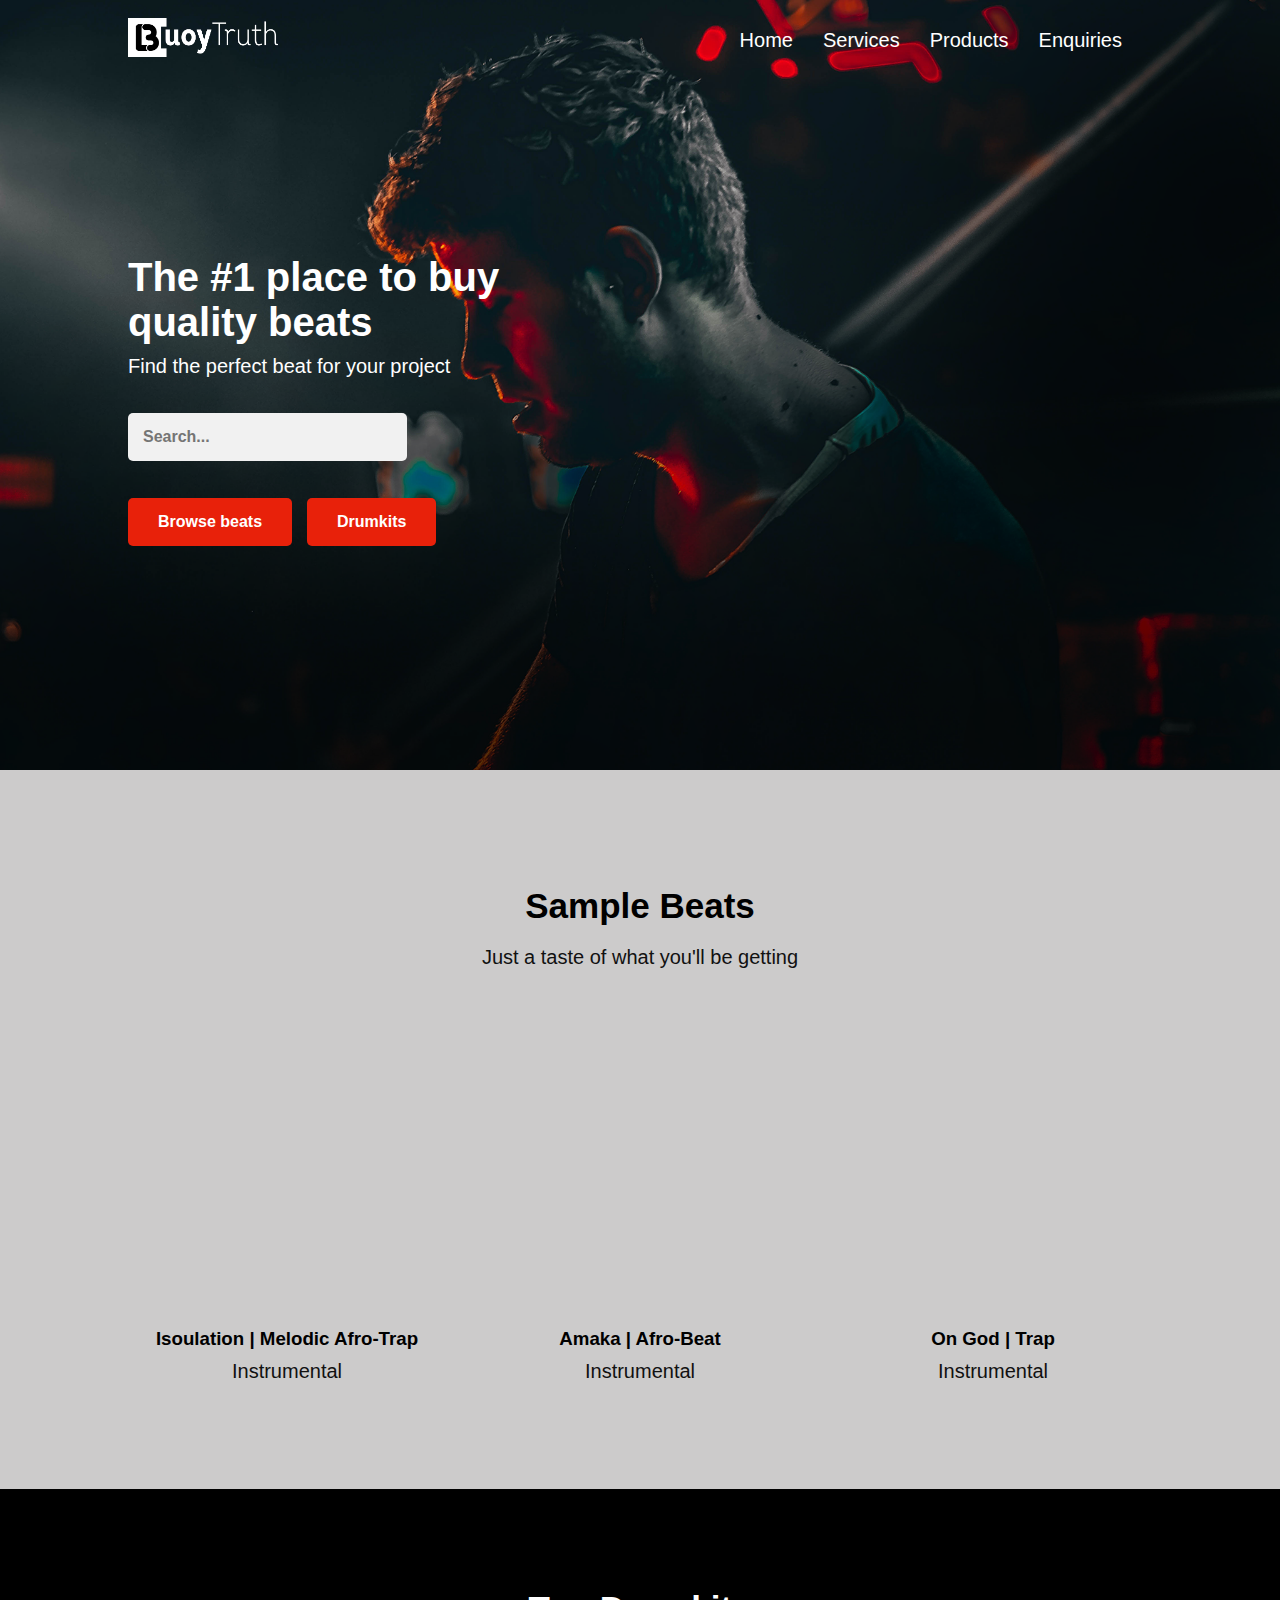
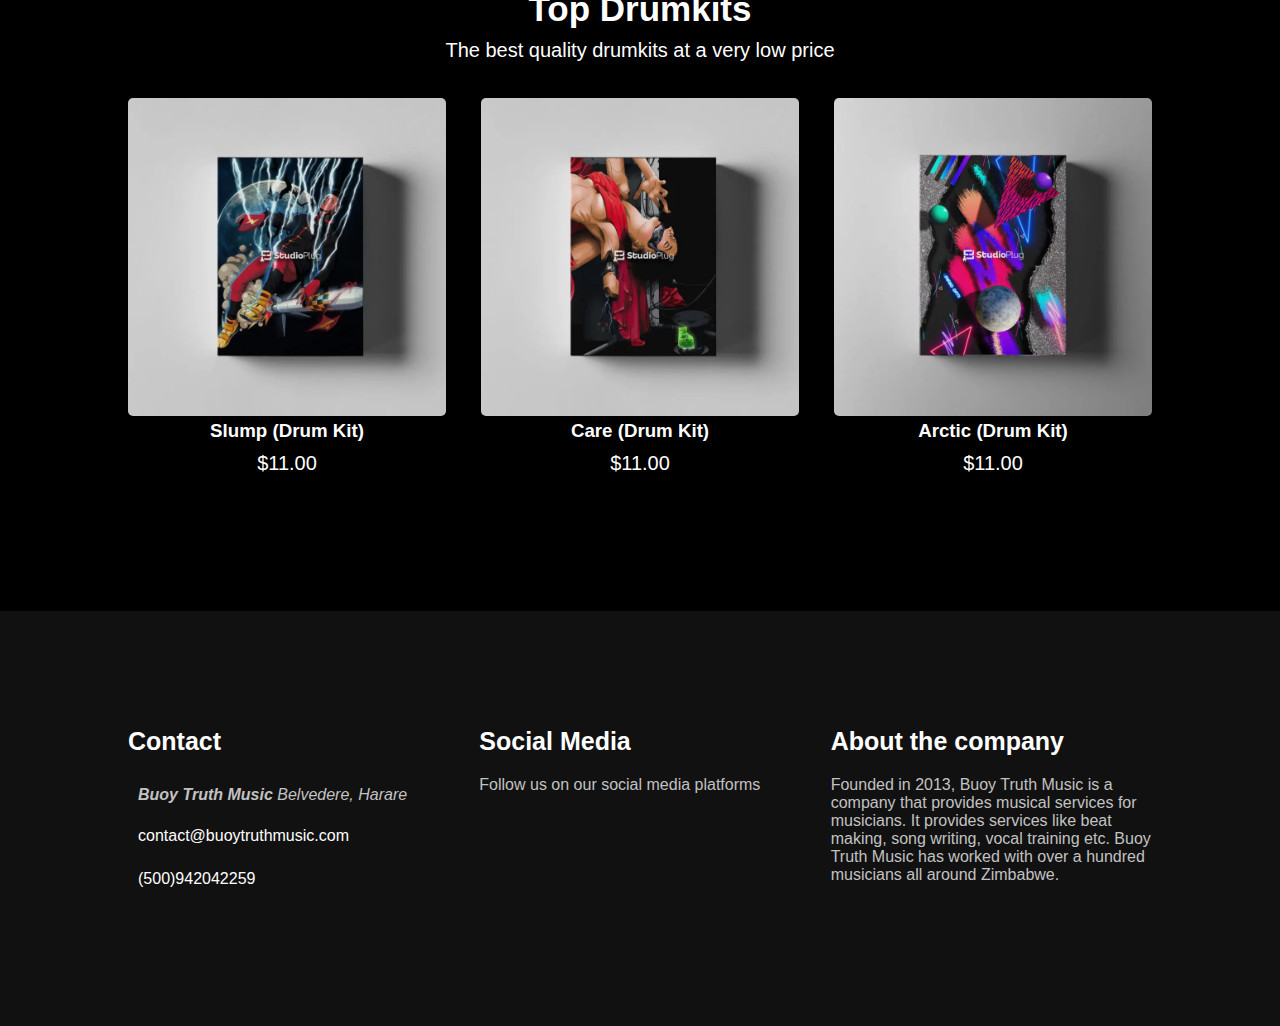
<file: index.html>
<!DOCTYPE html>
<html lang="en">
	<head>
		<meta charset="UTF-8" />
		<meta name="viewport" content="width=device-width, initial-scale=1.0" />
		<title>Official Site of Buoy Truth Music</title>
		<link
			rel="stylesheet"
			href="https://cdnjs.cloudflare.com/ajax/libs/font-awesome/5.13.0/css/all.min.css"
			integrity="sha256-h20CPZ0QyXlBuAw7A+KluUYx/3pK+c7lYEpqLTlxjYQ="
			crossorigin="anonymous"
		/>
		<link rel="stylesheet" href="css/main.css" />
	</head>
	<body>
		<div class="nav-showcase">
			<!-- Nav -->
			<nav class="main-nav">
				<a href="#">
					<img class="logo" src="img/Logo 2.png" alt="logo" />
				</a>

				<ul class="nav-ul show">
					<li><a href="#">Home</a></li>
					<li><a href="services.html">Services</a></li>
					<li><a href="products.html">Products</a></li>
					<li><a href="enquiries.html">Enquiries</a></li>
				</ul>

				<div class="toggle-collapse">
					<div class="toggle-icons">
						<i class="fas fa-bars"> </i>
					</div>
				</div>
			</nav>

			<div class="container">
				<!-- Showcase -->
				<header class="showcase">
					<h1>
						The #1 place to buy <br />
						quality beats
					</h1>
					<p>
						Find the perfect beat for your project
					</p>
					<div class="search-box">
						<input
							class="search-txt"
							type="text"
							name=""
							placeholder="Search..."
						/>
						<!-- <a href="#" class="search-btn">
							<i class="fas fa-search"></i>
						</a> -->
					</div>

					<!-- Buttons -->
					<ul class="home-btns">
						<li>
							<a class="browse-beats" href="products.html">
								Browse beats
							</a>
						</li>

						<li>
							<a class="browse-beats" href="products.html">
								Drumkits
							</a>
						</li>
					</ul>

					<!-- Buttons -->
				</header>
			</div>
		</div>

		<div class="beats-container">
			<div class="container">
				<h2>
					Sample Beats
				</h2>
				<p>
					Just a taste of what you'll be getting
				</p>
				<section class="sample-beats">
					<div class="beat-yt">
						<iframe
							width="560"
							height="315"
							src="https://www.youtube.com/embed/bRhDF6vjjjg"
							frameborder="0"
							allow="accelerometer; autoplay; encrypted-media; gyroscope; picture-in-picture"
							allowfullscreen
						></iframe>
						<h3>
							Isoulation | Melodic Afro-Trap
						</h3>
						<p>
							Instrumental
						</p>
					</div>
					<div class="beat-yt">
						<iframe
							width="560"
							height="315"
							src="https://www.youtube.com/embed/BfWEvXDrXZA"
							frameborder="0"
							allow="accelerometer; autoplay; encrypted-media; gyroscope; picture-in-picture"
							allowfullscreen
						></iframe>
						<h3>
							Amaka | Afro-Beat
						</h3>
						<p>
							Instrumental
						</p>
					</div>
					<div class="beat-yt">
						<iframe
							width="560"
							height="315"
							src="https://www.youtube.com/embed/7Zd8cigtm8U"
							frameborder="0"
							allow="accelerometer; autoplay; encrypted-media; gyroscope; picture-in-picture"
							allowfullscreen
						></iframe>
						<h3>
							On God | Trap
						</h3>
						<p>
							Instrumental
						</p>
					</div>
				</section>
			</div>
		</div>

		<div class="drumkits-container">
			<h2>
				Top Drumkits
			</h2>
			<p>
				The best quality drumkits at a very low price
			</p>
			<div class="container">
				<div class="kits">
					<a href="#">
						<img src="img/kit-1.webp" alt="kit 1" />
						<h3>
							Slump (Drum Kit)
						</h3>
					</a>
					<p>
						$11.00
					</p>
				</div>
				<div class="kits">
					<a href="#">
						<img src="img/kit-2.webp" alt="kit 2" />
						<h3>
							Care (Drum Kit)
						</h3>
					</a>
					<p>
						$11.00
					</p>
				</div>
				<div class="kits">
					<a href="#">
						<img src="img/kit-3.webp" alt="kit 3" />
						<h3>
							Arctic (Drum Kit)
						</h3>
					</a>
					<p>
						$11.00
					</p>
				</div>
			</div>
		</div>

		<footer class="site-footer">
			<div class="container">
				<div class="footer-items">
					<div class="contact-info">
						<h4>Contact</h4>
						<address class="contact-items">
							<a href="#"><i class="fas fa-map"></i></a>
							<p><strong>Buoy Truth Music</strong> Belvedere, Harare</p>
						</address>

						<div class="contact-items">
							<a href="#"><i class="fas fa-envelope"></i></a>
							<a
								class="contact-items"
								href="mailto:contact@buoytruthmusic.com"
								class="mail"
								>contact@buoytruthmusic.com</a
							>
						</div>
						<div class="contact-items">
							<a href="#"><i class="fas fa-phone"></i> </a>
							<a href="tel:(500)942042259" class="phone">(500)942042259 </a>
						</div>
					</div>
					<div class="social-media">
						<h4>Social Media</h4>
						<p>Follow us on our social media platforms</p>
						<div class="social-links">
							<a href="#"><i class="fab fa-facebook-square"></i></a>
							<a href="#"><i class="fab fa-twitter-square"></i></a>
							<a href="#"><i class="fab fa-instagram-square"></i></a>
							<a href="#"><i class="fab fa-whatsapp-square"></i></a>
						</div>
					</div>
					<div class="footer-about">
						<h4>About the company</h4>
						<p class="footer-company-about">
							Founded in 2013, Buoy Truth Music is a company that provides
							musical services for musicians. It provides services like beat
							making, song writing, vocal training etc. Buoy Truth Music has
							worked with over a hundred musicians all around Zimbabwe.
						</p>
					</div>
				</div>
			</div>
		</footer>
	</body>
</html>
</file>
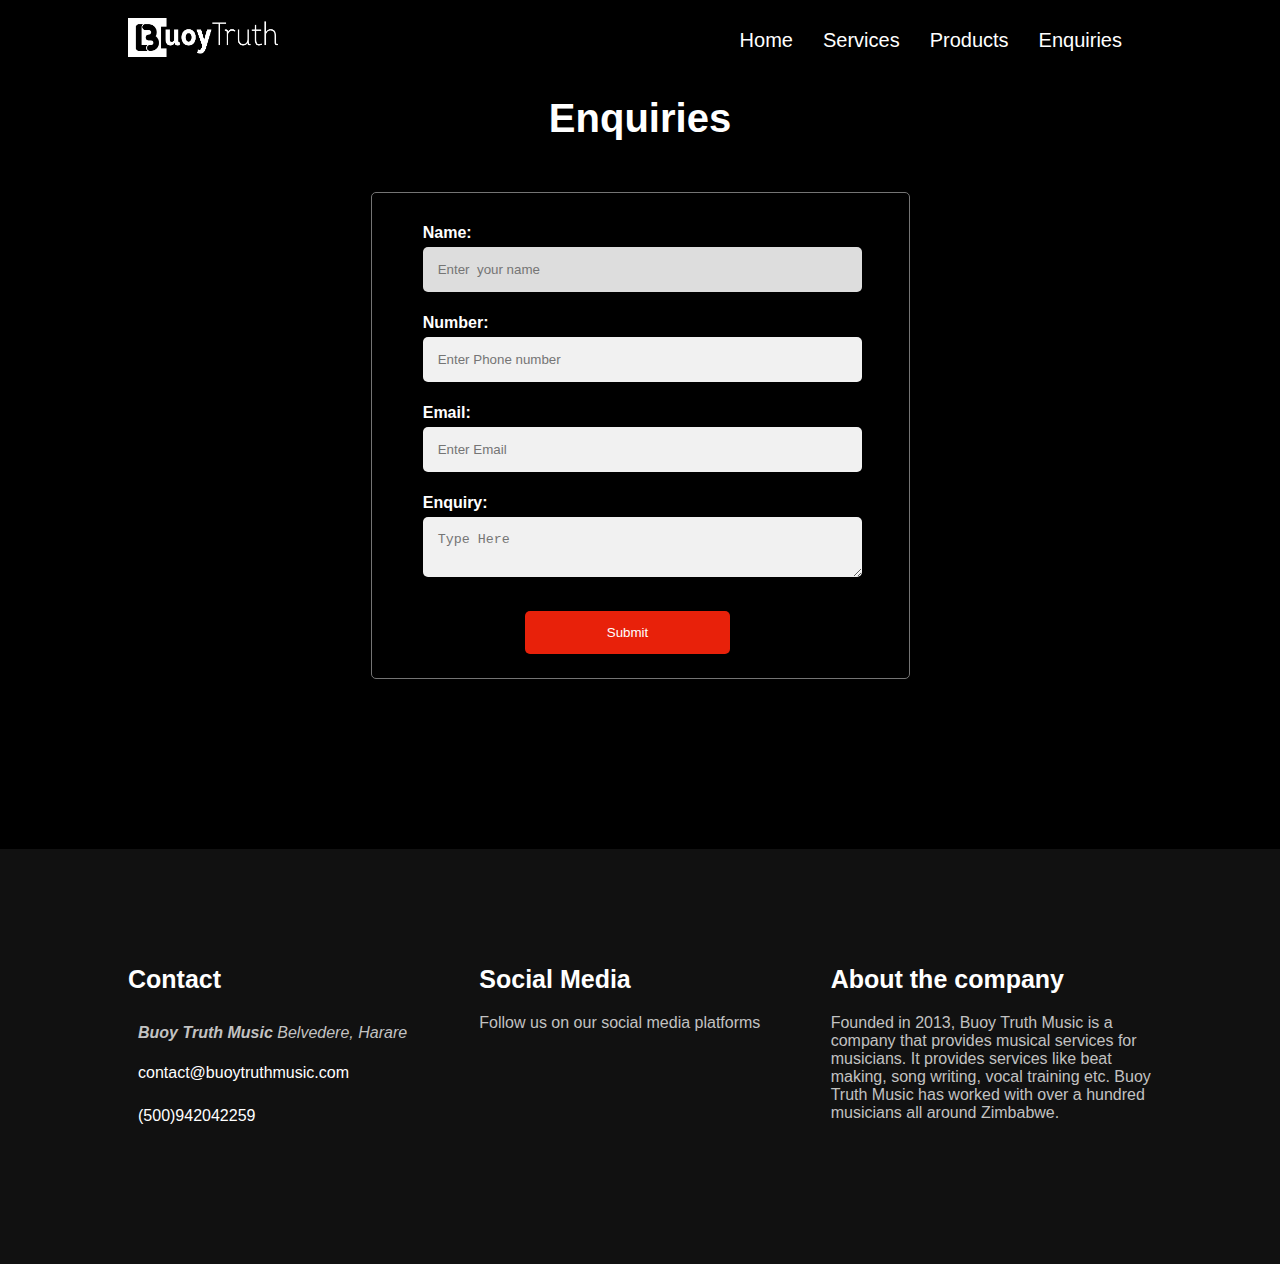
<file: enquiries.html>
<!DOCTYPE html>
<html lang="en">
	<head>
		<meta charset="UTF-8" />
		<meta name="viewport" content="width=device-width, initial-scale=1.0" />
		<title>Enquiries</title>
		<link
			rel="stylesheet"
			href="https://cdnjs.cloudflare.com/ajax/libs/font-awesome/5.13.0/css/all.min.css"
			integrity="sha256-h20CPZ0QyXlBuAw7A+KluUYx/3pK+c7lYEpqLTlxjYQ="
			crossorigin="anonymous"
		/>
		<link rel="stylesheet" href="css/main.css" />
		<script type="text/javascript" src="js/common.js" ></script>
	</head>
	<body body onLoad="document.enquiries.userid.focus();">
		<!-- Nav -->
		<nav class="main-nav">
			<a href="#">
				<img class="logo" src="img/Logo 2.png" alt="logo" />
			</a>

			<ul class="nav-ul show">
				<li><a href="index.html">Home</a></li>
				<li><a href="services.html">Services</a></li>
				<li><a href="products.html">Products</a></li>
				<li><a href="enquiries.html">Enquiries</a></li>
			</ul>

			<div class="toggle-collapse">
				<div class="toggle-icons">
					<i class="fas fa-bars"> </i>
				</div>
			</div>
		</nav>

		<div class="container">
			<h1 class="form-h1">Enquiries</h1>
			<form class="modal-content" onSubmit="return validateForm()" name="enquiries"   >
				<div class="container">
					
					<label for="userid"><b> Name:</b></label>
					<input type="text" placeholder="Enter  your name" name="userid" size="12">
					<div class="status" id="status"></div>

					<label for="phone"><b>Number:</b></label>
					<input type="number" placeholder="Enter Phone number" name="phone"  size="12">

					<label for="email"><b>Email:</b></label>
					<input type="text" class="form-control" placeholder="Enter Email" name="email">
					<div class="help-block with-errors"></div>

					<label for="enquiries"><b>Enquiry:</b></b></label>
					<textarea name="enquiries" placeholder="Type Here" class="txt-area" ></textarea>

					<div class="clearfix">
						<button type="submit" class="signupbtn" onSubmit= "return validateForm()" onclick="submitForm()">Submit</button>
					</div>
				</div>
			</form>
		</div>
		<footer class="site-footer">
			<div class="container">
				<div class="footer-items">
					<div class="contact-info">
						<h4>Contact</h4>
						<address class="contact-items">
							<a href="#"><i class="fas fa-map"></i></a>
							<p><strong>Buoy Truth Music</strong> Belvedere, Harare</p>
						</address>

						<div class="contact-items">
							<a href="#"><i class="fas fa-envelope"></i></a>
							<a
								class="contact-items"
								href="mailto:contact@buoytruthmusic.com"
								class="mail"
								>contact@buoytruthmusic.com</a
							>
						</div>
						<div class="contact-items">
							<a href="#"><i class="fas fa-phone"></i> </a>
							<a href="tel:(500)942042259" class="phone">(500)942042259 </a>
						</div>
					</div>
					<div class="social-media">
						<h4>Social Media</h4>
						<p>Follow us on our social media platforms</p>
						<div class="social-links">
							<a href="#"><i class="fab fa-facebook-square"></i></a>
							<a href="#"><i class="fab fa-twitter-square"></i></a>
							<a href="#"><i class="fab fa-instagram-square"></i></a>
							<a href="#"><i class="fab fa-whatsapp-square"></i></a>
						</div>
					</div>
					<div class="footer-about">
						<h4>About the company</h4>
						<p class="footer-company-about">
							Founded in 2013, Buoy Truth Music is a company that provides
							musical services for musicians. It provides services like beat
							making, song writing, vocal training etc. Buoy Truth Music has
							worked with over a hundred musicians all around Zimbabwe.
						</p>
					</div>
				</div>
			</div>
		</footer>
	</body>
</html>
</file>
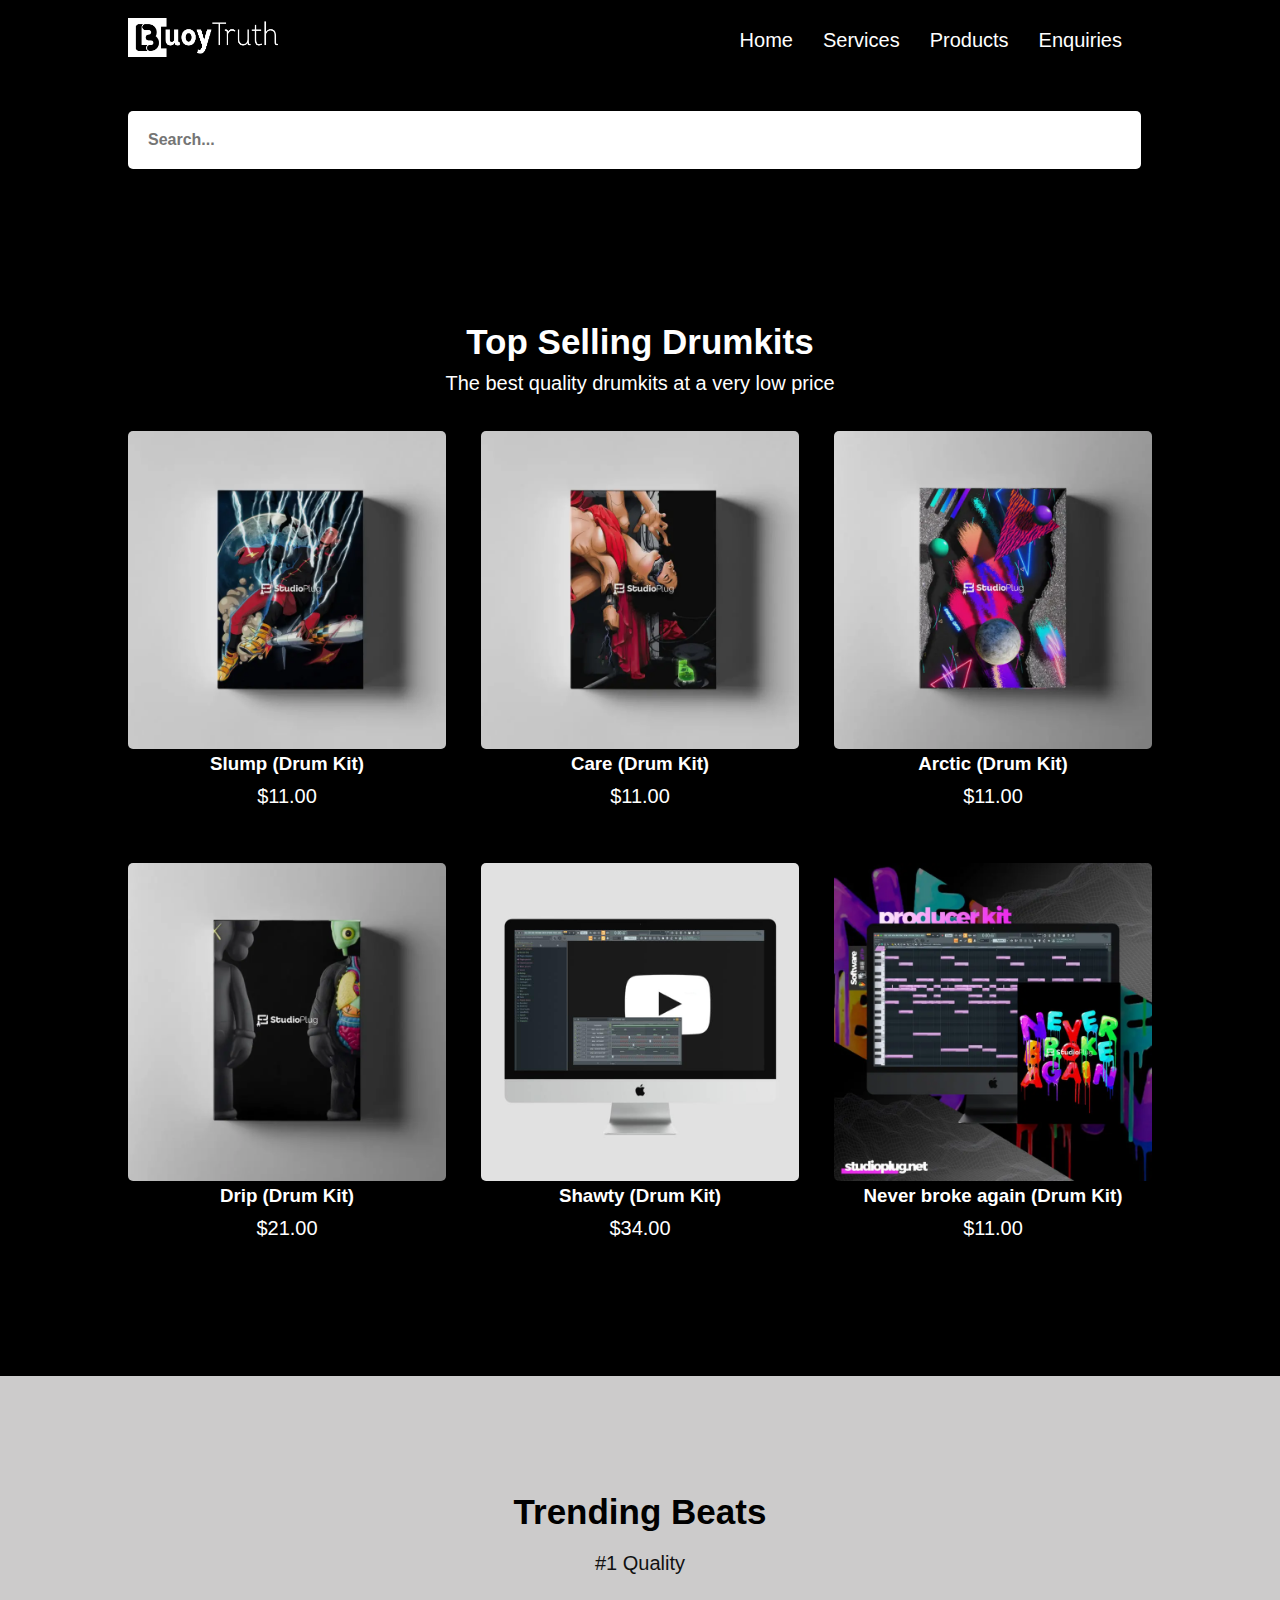
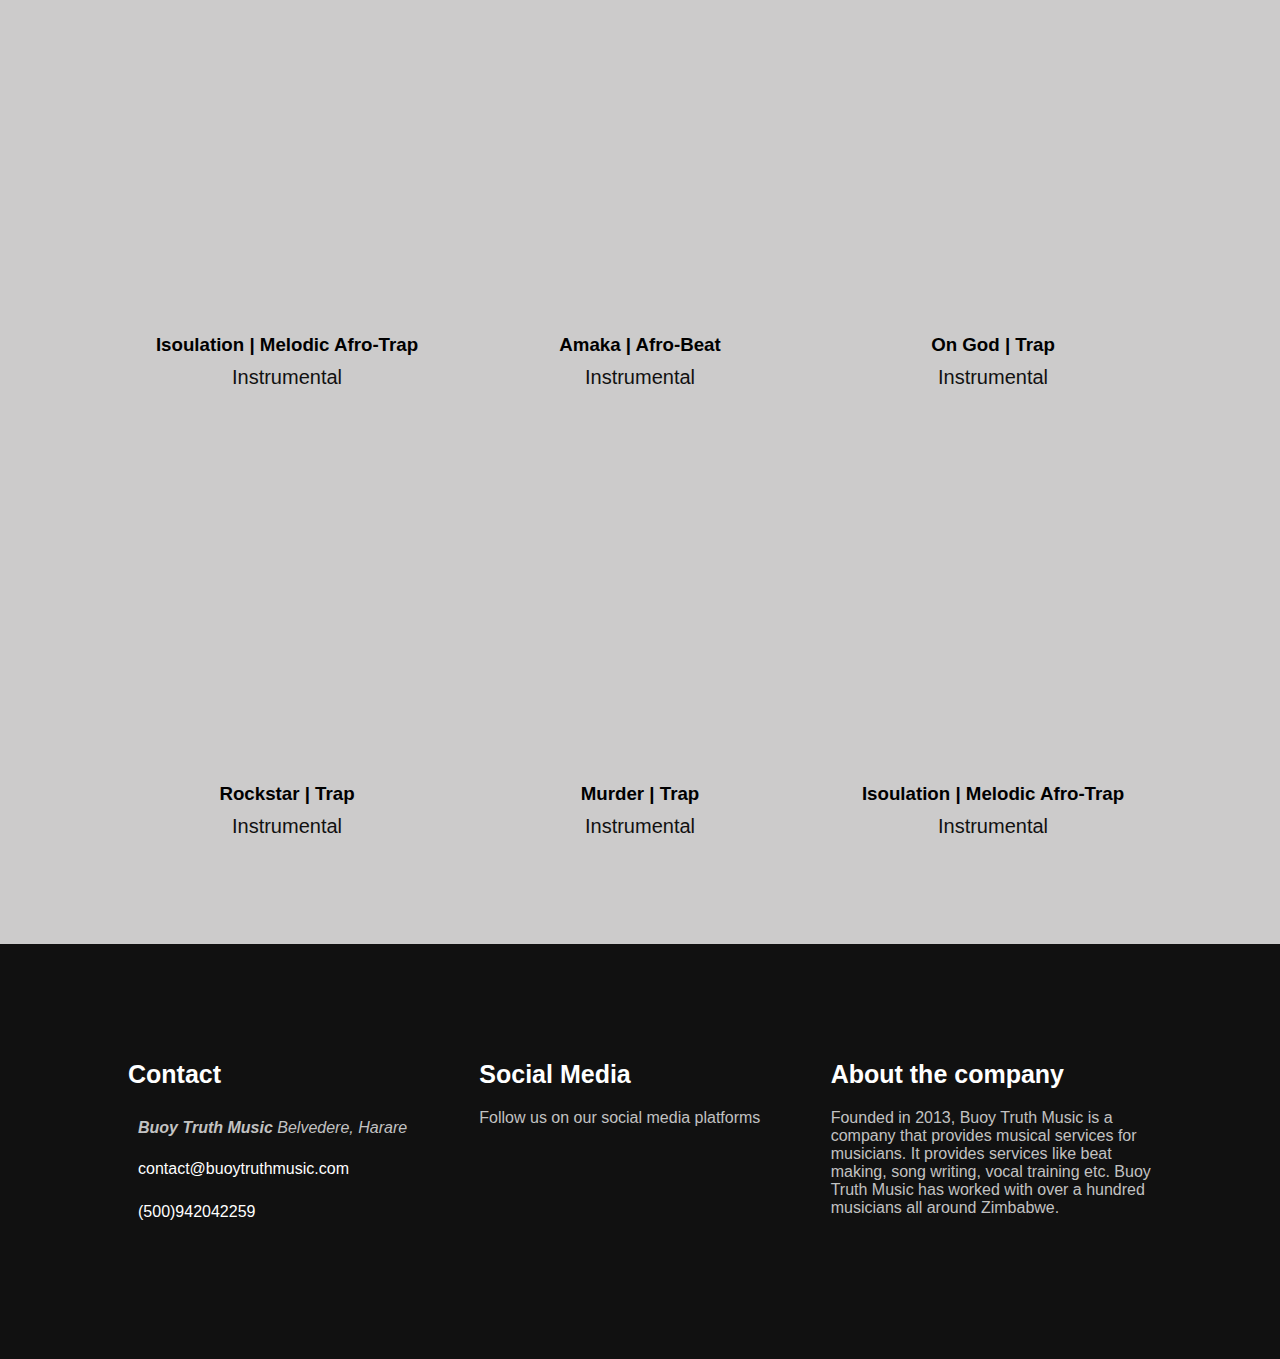
<file: products.html>
<!DOCTYPE html>
<html lang="en">
	<head>
		<meta charset="UTF-8" />
		<meta name="viewport" content="width=device-width, initial-scale=1.0" />
		<title>Products</title>
		<link
			rel="stylesheet"
			href="https://cdnjs.cloudflare.com/ajax/libs/font-awesome/5.13.0/css/all.min.css"
			integrity="sha256-h20CPZ0QyXlBuAw7A+KluUYx/3pK+c7lYEpqLTlxjYQ="
			crossorigin="anonymous"
		/>
		<link rel="stylesheet" href="css/main.css" />
	</head>
	<body>
		<!-- Nav -->
		<nav class="main-nav">
			<a href="#">
				<img class="logo" src="img/Logo 2.png" alt="logo" />
			</a>

			<ul class="nav-ul show">
				<li><a href="index.html">Home</a></li>
				<li><a href="services.html">Services</a></li>
				<li><a href="products.html">Products</a></li>
				<li><a href="enquiries.html">Enquiries</a></li>
			</ul>

			<div class="toggle-collapse">
				<div class="toggle-icons">
					<i class="fas fa-bars"> </i>
				</div>
			</div>
		</nav>
		<div class="container">
			<section class="search">
				<div class="search-box">
					<input
						class="search-txt"
						type="text"
						name=""
						placeholder="Search..."
					/>
				</div>
			</section>
		</div>

		<div class="drumkits-container">
			<h2>
				Top Selling Drumkits
			</h2>
			<p>
				The best quality drumkits at a very low price
			</p>
			<div class="container">
				<div class="kits">
					<a href="#">
						<img src="img/kit-1.webp" alt="kit 1" />
						<h3>
							Slump (Drum Kit)
						</h3>
					</a>
					<p>
						$11.00
					</p>
				</div>
				<div class="kits">
					<a href="#">
						<img src="img/kit-2.webp" alt="kit 2" />
						<h3>
							Care (Drum Kit)
						</h3>
					</a>
					<p>
						$11.00
					</p>
				</div>
				<div class="kits">
					<a href="#">
						<img src="img/kit-3.webp" alt="kit 3" />
						<h3>
							Arctic (Drum Kit)
						</h3>
					</a>
					<p>
						$11.00
					</p>
				</div>
				<div class="kits">
					<a href="#">
						<img src="img/kit-4.webp" alt="kit 1" />
						<h3>
							Drip (Drum Kit)
						</h3>
					</a>
					<p>
						$21.00
					</p>
				</div>
				<div class="kits">
					<a href="#">
						<img src="img/kit-5.jpg" alt="kit 2" />
						<h3>
							Shawty (Drum Kit)
						</h3>
					</a>
					<p>
						$34.00
					</p>
				</div>
				<div class="kits">
					<a href="#">
						<img src="img/kit-6.webp" alt="kit 3" />
						<h3>
							Never broke again (Drum Kit)
						</h3>
					</a>
					<p>
						$11.00
					</p>
				</div>
			</div>
		</div>
		<div class="beats-container">
			<div class="container">
				<h2>
					Trending Beats
				</h2>
				<p>
					#1 Quality
				</p>
				<section class="sample-beats">
					<div class="beat-yt">
						<iframe
							width="560"
							height="315"
							src="https://www.youtube.com/embed/bRhDF6vjjjg"
							frameborder="0"
							allow="accelerometer; autoplay; encrypted-media; gyroscope; picture-in-picture"
							allowfullscreen
						></iframe>
						<h3>
							Isoulation | Melodic Afro-Trap
						</h3>
						<p>
							Instrumental
						</p>
					</div>
					<div class="beat-yt">
						<iframe
							width="560"
							height="315"
							src="https://www.youtube.com/embed/BfWEvXDrXZA"
							frameborder="0"
							allow="accelerometer; autoplay; encrypted-media; gyroscope; picture-in-picture"
							allowfullscreen
						></iframe>
						<h3>
							Amaka | Afro-Beat
						</h3>
						<p>
							Instrumental
						</p>
					</div>
					<div class="beat-yt">
						<iframe
							width="560"
							height="315"
							src="https://www.youtube.com/embed/7Zd8cigtm8U"
							frameborder="0"
							allow="accelerometer; autoplay; encrypted-media; gyroscope; picture-in-picture"
							allowfullscreen
						></iframe>
						<h3>
							On God | Trap
						</h3>
						<p>
							Instrumental
						</p>
					</div>
					<div class="beat-yt">
						<iframe
							width="560"
							height="315"
							src="https://www.youtube.com/embed/_Se5XNmM4HU"
							frameborder="0"
							allow="accelerometer; autoplay; encrypted-media; gyroscope; picture-in-picture"
							allowfullscreen
						></iframe>
						<h3>
							Rockstar | Trap
						</h3>
						<p>
							Instrumental
						</p>
					</div>
					<div class="beat-yt">
						<iframe
							width="560"
							height="315"
							src="https://www.youtube.com/embed/qVpfDpvQQ08"
							frameborder="0"
							allow="accelerometer; autoplay; encrypted-media; gyroscope; picture-in-picture"
							allowfullscreen
						></iframe>
						<h3>
							Murder | Trap
						</h3>
						<p>
							Instrumental
						</p>
					</div>
					<div class="beat-yt">
						<iframe
							width="560"
							height="315"
							src="https://www.youtube.com/embed/bRhDF6vjjjg"
							frameborder="0"
							allow="accelerometer; autoplay; encrypted-media; gyroscope; picture-in-picture"
							allowfullscreen
						></iframe>
						<h3>
							Isoulation | Melodic Afro-Trap
						</h3>
						<p>
							Instrumental
						</p>
					</div>
				</section>
			</div>
		</div>

		<footer class="site-footer">
			<div class="container">
				<div class="footer-items">
					<div class="contact-info">
						<h4>Contact</h4>
						<address class="contact-items">
							<a href="#"><i class="fas fa-map"></i></a>
							<p><strong>Buoy Truth Music</strong> Belvedere, Harare</p>
						</address>

						<div class="contact-items">
							<a href="#"><i class="fas fa-envelope"></i></a>
							<a
								class="contact-items"
								href="mailto:contact@buoytruthmusic.com"
								class="mail"
								>contact@buoytruthmusic.com</a
							>
						</div>
						<div class="contact-items">
							<a href="#"><i class="fas fa-phone"></i> </a>
							<a href="tel:(500)942042259" class="phone">(500)942042259 </a>
						</div>
					</div>
					<div class="social-media">
						<h4>Social Media</h4>
						<p>Follow us on our social media platforms</p>
						<div class="social-links">
							<a href="#"><i class="fab fa-facebook-square"></i></a>
							<a href="#"><i class="fab fa-twitter-square"></i></a>
							<a href="#"><i class="fab fa-instagram-square"></i></a>
							<a href="#"><i class="fab fa-whatsapp-square"></i></a>
						</div>
					</div>
					<div class="footer-about">
						<h4>About the company</h4>
						<p class="footer-company-about">
							Founded in 2013, Buoy Truth Music is a company that provides
							musical services for musicians. It provides services like beat
							making, song writing, vocal training etc. Buoy Truth Music has
							worked with over a hundred musicians all around Zimbabwe.
						</p>
					</div>
				</div>
			</div>
		</footer>
	</body>
</html>
</file>
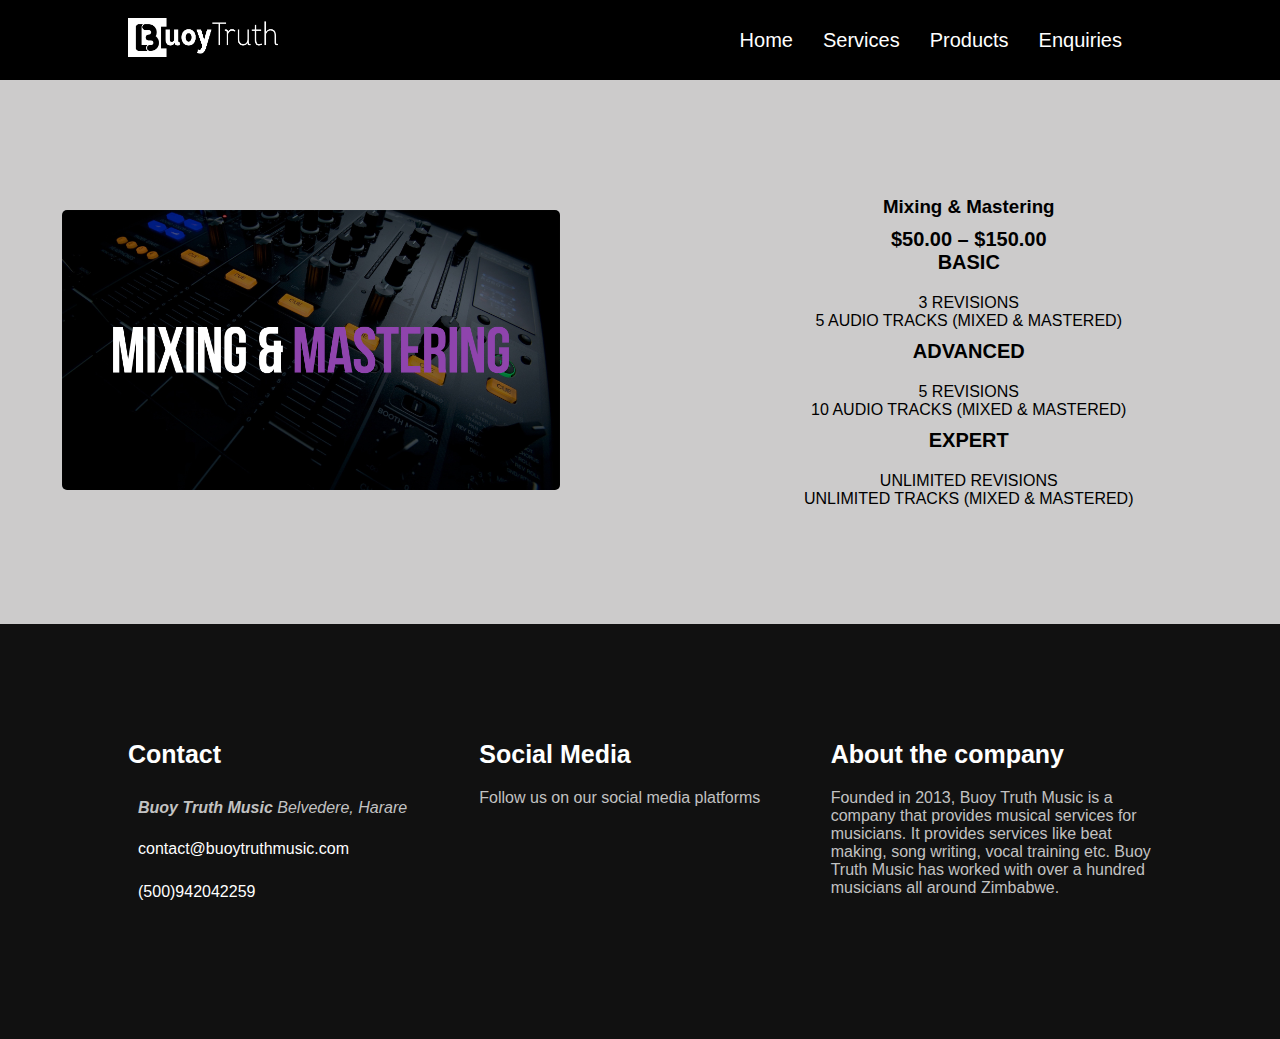
<file: services.html>
<!DOCTYPE html>
<html lang="en">
	<head>
		<meta charset="UTF-8" />
		<meta name="viewport" content="width=device-width, initial-scale=1.0" />
		<title>Services</title>
		<link
			rel="stylesheet"
			href="https://cdnjs.cloudflare.com/ajax/libs/font-awesome/5.13.0/css/all.min.css"
			integrity="sha256-h20CPZ0QyXlBuAw7A+KluUYx/3pK+c7lYEpqLTlxjYQ="
			crossorigin="anonymous"
		/>
		<link rel="stylesheet" href="css/main.css" />
	</head>
	<body>
		<!-- Nav -->
		<nav class="main-nav">
			<a href="#">
				<img class="logo" src="img/Logo 2.png" alt="logo" />
			</a>

			<ul class="nav-ul show">
				<li><a href="index.html">Home</a></li>
				<li><a href="services.html">Services</a></li>
				<li><a href="products.html">Products</a></li>
				<li><a href="enquiries.html">Enquiries</a></li>
			</ul>

			<div class="toggle-collapse">
				<div class="toggle-icons">
					<i class="fas fa-bars"> </i>
				</div>
			</div>
		</nav>
		<section>
			<div class="mixing">
				<div class="container">
					<img src="img/mix.jpg" alt="" />
				</div>
				<div class="container">
					<h3>
						<strong>Mixing & Mastering</strong>
					</h3>
					<p>
						<strong>
							$50.00 – $150.00 <br />
							BASIC
						</strong>
						<br />
					</p>
					<ul>
						<li>3 REVISIONS</li>
						<li>5 AUDIO TRACKS (MIXED & MASTERED)</li>
					</ul>
					<p>
						<strong>
							ADVANCED
						</strong>
						<br />
					</p>
					<ul>
						<li>5 REVISIONS</li>
						<li>10 AUDIO TRACKS (MIXED & MASTERED)</li>
					</ul>
					<p>
						<strong>
							EXPERT
						</strong>
						<br />
					</p>
					<ul>
						<li>UNLIMITED REVISIONS</li>
						<li>UNLIMITED TRACKS (MIXED & MASTERED)</li>
					</ul>
				</div>
			</div>
		</section>

		<footer class="site-footer">
			<div class="container">
				<div class="footer-items">
					<div class="contact-info">
						<h4>Contact</h4>
						<address class="contact-items">
							<a href="#"><i class="fas fa-map"></i></a>
							<p><strong>Buoy Truth Music</strong> Belvedere, Harare</p>
						</address>

						<div class="contact-items">
							<a href="#"><i class="fas fa-envelope"></i></a>
							<a
								class="contact-items"
								href="mailto:contact@buoytruthmusic.com"
								class="mail"
								>contact@buoytruthmusic.com</a
							>
						</div>
						<div class="contact-items">
							<a href="#"><i class="fas fa-phone"></i> </a>
							<a href="tel:(500)942042259" class="phone">(500)942042259 </a>
						</div>
					</div>
					<div class="social-media">
						<h4>Social Media</h4>
						<p>Follow us on our social media platforms</p>
						<div class="social-links">
							<a href="#"><i class="fab fa-facebook-square"></i></a>
							<a href="#"><i class="fab fa-twitter-square"></i></a>
							<a href="#"><i class="fab fa-instagram-square"></i></a>
							<a href="#"><i class="fab fa-whatsapp-square"></i></a>
						</div>
					</div>
					<div class="footer-about">
						<h4>About the company</h4>
						<p class="footer-company-about">
							Founded in 2013, Buoy Truth Music is a company that provides
							musical services for musicians. It provides services like beat
							making, song writing, vocal training etc. Buoy Truth Music has
							worked with over a hundred musicians all around Zimbabwe.
						</p>
					</div>
				</div>
			</div>
		</footer>
	</body>
</html>
</file>
<file: css/main.css>
/* ---------------------------------------------------------Global Styling--------------------------------------------------------- */

* {
	margin: 0;
	padding: 0;
}

body {
	font-family: Arial, Helvetica, sans-serif;
	color: #fff;
	background: #000;
}

h1 {
	font-size: 40px;
	font-weight: 700;
}

h2 {
	font-size: 35px;
	font-weight: 700;
}

p {
	font-size: 20px;
}

a {
	color: #fff;
	text-decoration: none;
}

ul {
	list-style: none;
}

.container {
	width: 80%;
	margin: auto;
}

/* ---------------------------------------------------------Header--------------------------------------------------------- */

.nav-showcase {
	background: url("../img/header 1.png") no-repeat center center/cover;
	height: 770px;
	width: 100%;
}
.nav-ul {
	display: flex;
	margin-left: 50px;
	align-items: center;
}
.nav-ul li {
	margin-right: 30px;
}

.nav-ul li a:hover {
	color: #e8210a;
}

.main-nav {
	width: 80%;
	margin: auto;
	display: flex;
	align-items: center;
	justify-content: space-between;
	height: 40px;
	padding: 20px 0;
	font-size: 20px;
}

.main-nav .logo {
	width: 150px;
}

.main-nav .toggle-collapse {
	position: absolute;
	top: 0;
	width: 80%;
	cursor: pointer;
	display: none;
}

.main-nav .toggle-collapse .toggle-icons {
	display: flex;
	justify-content: flex-end;
	padding: 1.7rem 0;
}

.showcase {
	width: 100%;
	height: 450px;
	display: flex;
	flex-direction: column;
	align-items: flex-start;
	justify-content: flex-end;
}

.showcase h1,
p,
.search-box {
	margin-top: 10px;
}

.fa-search {
	color: #fff;
}

.search-box {
	font-weight: bold;
	font-size: 16px;
	margin-bottom: 15px;
}

.search-txt {
	border: none;
	background: #fff;
	outline: none;
	color: #000;
	padding: 20px;
	font-size: 16px;
	font-weight: bold;
	transition: 0.4s;
	width: 400px;
}

.search .search-box .search-txt {
	border: none;
	background: #fff;
	outline: none;
	color: #000;
	padding: 20px;
	font-size: 16px;
	font-weight: bold;
	width: 95%;
}

.browse-beats {
	cursor: pointer;
	display: inline-block;
	border: 0;
	border-radius: 5px;
	font-weight: bold;
	padding: 15px 30px;
	background: #e8210a;
	color: #fff;
	font-size: 16px;
}

.home-btns {
	display: flex;
}

.home-btns li {
	margin-right: 15px;
}
.home-btns li a:hover {
	color: #000;
	background: #fff;
}

/* ---------------------------------------------------------Sample Beats Section--------------------------------------------------------- */

.sample-beats {
	text-align: center;
	display: grid;
	grid-gap: 35px;
	grid-template-columns: repeat(3, 1fr);
	padding-bottom: 50px;
}

.beat-yt iframe {
	width: 100%;
	border-radius: 5px;
}

.beats-container {
	text-align: center;
	padding-top: 100px;
	background: #cccbcb;
	color: #000;
}

.beats-container p {
	color: #111;
}

.beats-container h2,
p,
.sample-beats,
.beat-yt iframe {
	margin-bottom: 20px;
}

/* ---------------------------------------------------------Drumkits Section--------------------------------------------------------- */

.drumkits-container {
	padding: 100px 0;
	text-align: center;
	background: #000;
	color: #fff;
}

.drumkits-container .container {
	display: grid;
	grid-template-columns: repeat(3, 1fr);
	justify-content: center;
	align-items: center;
	grid-gap: 35px;
}

.drumkits-container img {
	width: 100%;
	border-radius: 5px;
}

.kits a:hover {
	color: #e8210a;
}

.mixing {
	padding: 100px 0;
	background: #cccbcb;
	color: #000;
	display: grid;
	grid-template-columns: repeat(2, 1fr);
	justify-content: center;
	align-items: center;
	grid-gap: 35px;
	text-align: center;
}

.mixing img {
	width: 100%;
	border-radius: 5px;
}

/* ---------------------------------------------------------Form Validation--------------------------------------------------------- */

.form-h1 {
	color: #fff;
	text-align: center;
	font-size: 40px;
}

input[type="text"],
input[type="password"],
input[type="number"] {
	width: 100%;
	padding: 15px;
	margin: 5px 0 22px 0;
	display: inline-block;
	border: none;
	border-radius: 5px;
	background: #f1f1f1;
}
textarea {
	width: 100%;
	padding: 15px;
	margin: 5px 0 22px 0;
	display: inline-block;
	border: none;
	border-radius: 5px;
	background: #f1f1f1;
}

input[type="text"]:focus,
input[type="password"]:focus {
	background-color: #ddd;
	outline: none;
}

/* Set a style for all buttons */
button {
	background-color: #e8210a;
	color: white;
	padding: 14px 20px;
	margin: 8px 0;
	border: none;
	border-radius: 5px;
	cursor: pointer;
	width: 50%;
}

.modal-content .clearfix {
	text-align: center;
}

button:hover {
	color: #000;
}

.container {
	padding: 16px;
}

.modal-content {
	background-color: #000;
	color: #fff;
	margin: 5% auto 15% auto;
	border: 1px solid rgb(116, 116, 116);
	border-radius: 5px;
	width: 50%;
	padding-right: 25px;
	padding-top: 15px;
}

hr {
	border: 1px solid #f1f1f1;
	margin-bottom: 25px;
}

@media screen and (max-width: 300px) {
	.cancelbtn,
	.signupbtn {
		width: 100%;
	}
}

/* --------------------------------------Viewport less than or equal to 750px-------------------------------------- */

@media (max-width: 750px) {
	.main-nav ul.nav-ul {
		display: block;
		position: absolute;
		top: 0;
		left: 0;
		background: #000;
		width: 50%;
		height: 100%;
		border-right: #e8210a 1px solid;
		opacity: 0.9;
		padding: 30px;
		transform: translateX(-500px);
	}

	.main-nav ul.nav-ul .show {
		transform: translateX(-50px);
	}

	.main-nav .nav-ul li {
		padding: 20px;
	}

	.main-nav .nav-ul a {
		color: #fff;
	}

	.main-nav .toggle-collapse {
		display: initial;
	}
}

/* Footer Styles */
.site-footer {
	background-color: #111111;
	padding: 100px 0;
}

.site-footer p {
	color: #c2c2c2;
	font-size: 16px;
}

.site-footer h4 {
	font-size: 25px;
	margin-bottom: 20px;
}

.contact-info {
	display: flex;
	flex-direction: column;
}

.contact-items {
	display: flex;
	justify-content: flex-start;
	align-items: center;
}

.contact-items .fas {
	margin-right: 10px;
}

.footer-items {
	display: grid;
	grid-template-columns: repeat(3, 1fr);
	grid-gap: 30px;
	justify-content: center;
	width: 100%;
}

.footer-items a {
	margin-bottom: 20px;
}

.fas {
	color: #e8210a;
	font-size: 20px;
}

.fab {
	color: #e8210a;
	font-size: 30px;
}

.social-links a {
	margin-right: 10px;
}
</file>
